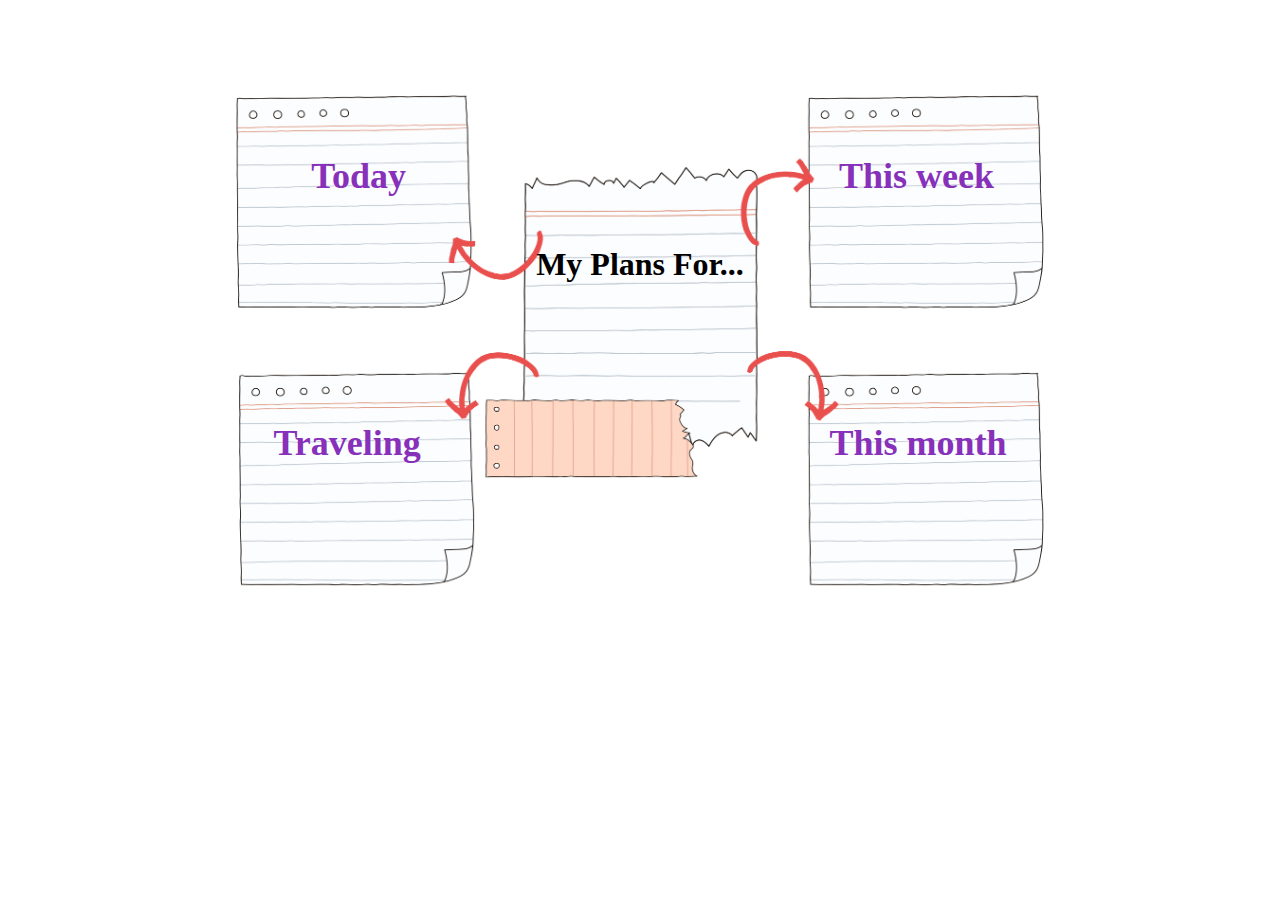
<file: index.html>
<!DOCTYPE html>
<html lang="en">
<head>
    <meta charset="UTF-8">
    <meta name="viewport" content="width=device-width, initial-scale=1.0">
    <link rel="stylesheet" href="style.css">
    <title>JS project
    </title>
</head>
<body>
    <div class="container">
        <img class="main_planner" src="./pictures/Canva Design.png" alt="planner" width="75%" height="75%">
    <h1 class="main_heading">My Plans For...</h1>
    <h2 class="main_left">
       <a href="today.html">Today</a>
    </h2>
    <h2 class="main_right">
        <a href="#">This week</a>
    </h2>
    <h2 class="main_bottomright">
        <a href="#">This month</a>
    </h2>
    <h2 class="main_bottomleft">
        <a href="#">Traveling</a>
    </h2>
    
</div>
</body>
</html>
</file>
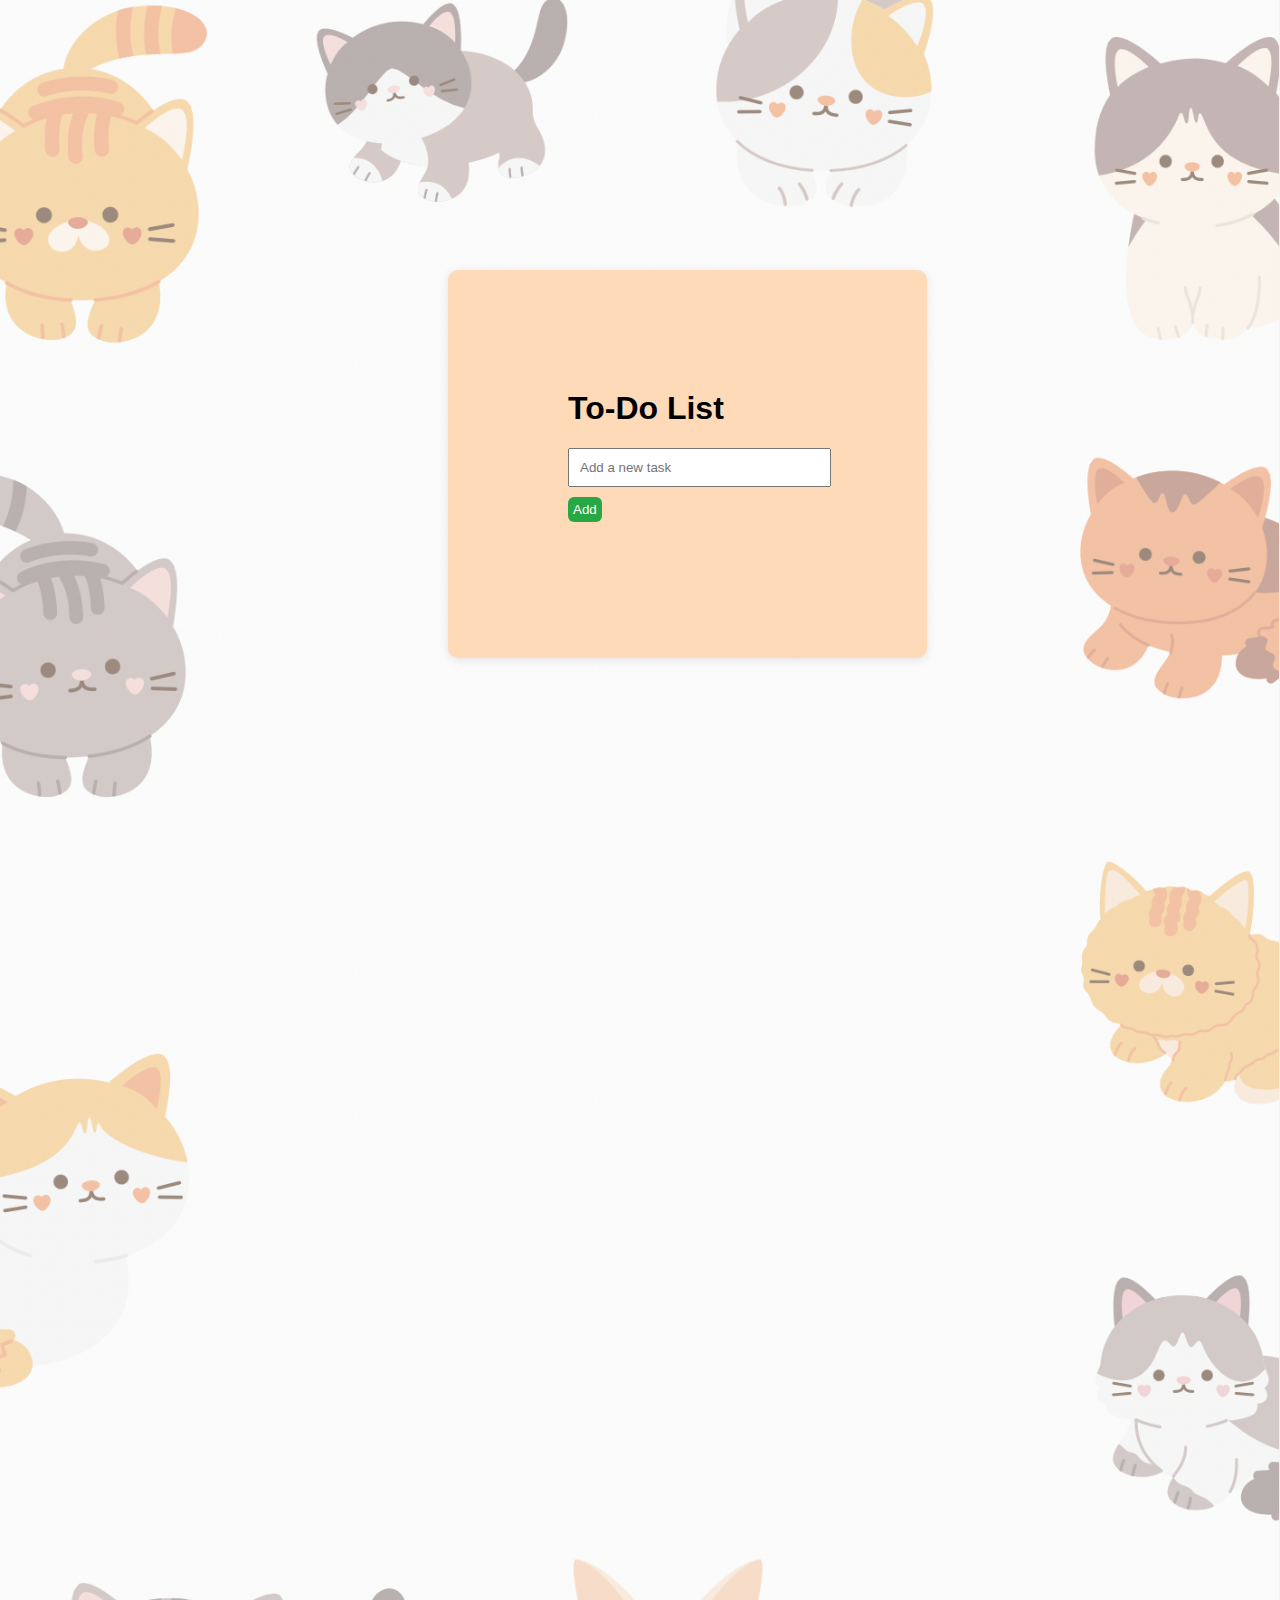
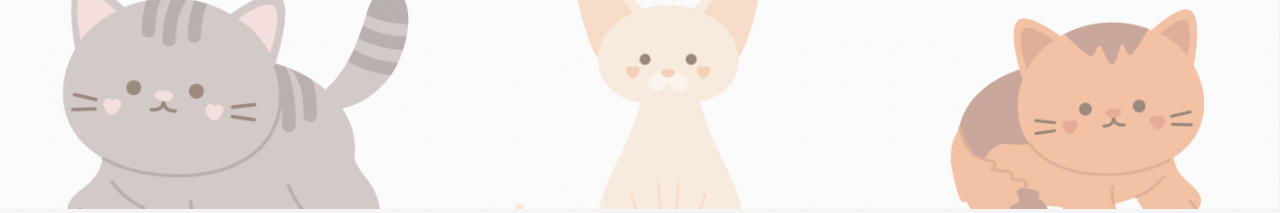
<file: today.html>
<!DOCTYPE html>
<html lang="en">
<head>
    <meta charset="UTF-8">
    <meta name="viewport" content="width=device-width, initial-scale=1.0">
    <link rel="stylesheet" href="./today.css">
    <title>Document</title>
</head>
<body>
<div class="container">
    <div class="bgpicture"><img src="./bgpicture.png" alt="cats" width="100%" height="100%"></div>
    <div class="todolist">
    <h1>To-Do List</h1>
    <input type="text" id="todoInput" placeholder="Add a new task">
    <button  id="addBtn">Add</button>
    <ul id="todoList"></ul>
    </div>
</div>
<script src="./script.js"></script>
</body>
</html>
</file>
<file: style.css>
.main_planner{
    display: block;
margin-left: auto;
    margin-right: auto;
    
}
.container {
    position: relative;
    text-align: center;
}

.main_heading{
    position: absolute;
    top: 35%;
  left: 50%;
  transform: translate(-50%, -50%);
  font-family: "Lucida Handwriting", cursive;
}

.main_left {
    position: absolute;
    top: 19%;
    left: 24%;
  }
a{
    text-decoration: none;
    color: rgb(135, 48, 186);
    font-family: "Lucida Handwriting", cursive;
    font-size: 1.5em;

}
a:hover,
a:focus{
     color: black;
    font-size: 2em;
     font-family: 'Times New Roman', Times, serif; 
}

.main_right{
    position: absolute;
  top: 19%;
  right: 22%;
}
.main_bottomright{
    position: absolute;
  bottom: 29%;
  right: 21%;
}
.main_bottomleft{
    position: absolute;
  bottom: 29%;
  left: 21%;
}

/* today.html styles */
</file>
<file: today.css>
body {
    font-family: Arial, sans-serif;
    background-color: #f4f4f4;
    display: flex;
    justify-content: center;
    align-items: center;
    /* height: 100vh; */
    margin: 0;
}


.bgpicture{
position: relative;
height: 100%;
width: 100%;
opacity: 0.6;
}
.todolist{
    position: absolute;
    background: peachpuff;
        padding: 120px;
        border-radius: 10px;
        box-shadow: 0 2px 10px rgba(0, 0, 0, 0.1);
        top: 30%;
        left:35%
}
h1 {
    margin-top: 0;
}

#todoInput {
    width: 100%;
    padding: 10px;
    margin-bottom: 10px;
}

button {
    padding: 5px;
    background-color: #28a745;
    color: white;
    border: none;
    border-radius: 6px;
    cursor: pointer;
}

button:hover {
    background-color: #68a475;
}

ul {
    list-style: none;
    padding: 0;
}

li {
    display: flex;
    justify-content: space-between;
    align-items: center;
    padding: 10px;
    border-bottom: 1px solid white;
}

li.checked {
    text-decoration: line-through;
}

.delete-btn {
    background-color: #dc3545;
    color: white;
    border: none;
    padding: 5px;
    cursor: pointer;
}

.delete-btn:hover {
    background-color: #e05d6a;
}
</file>
